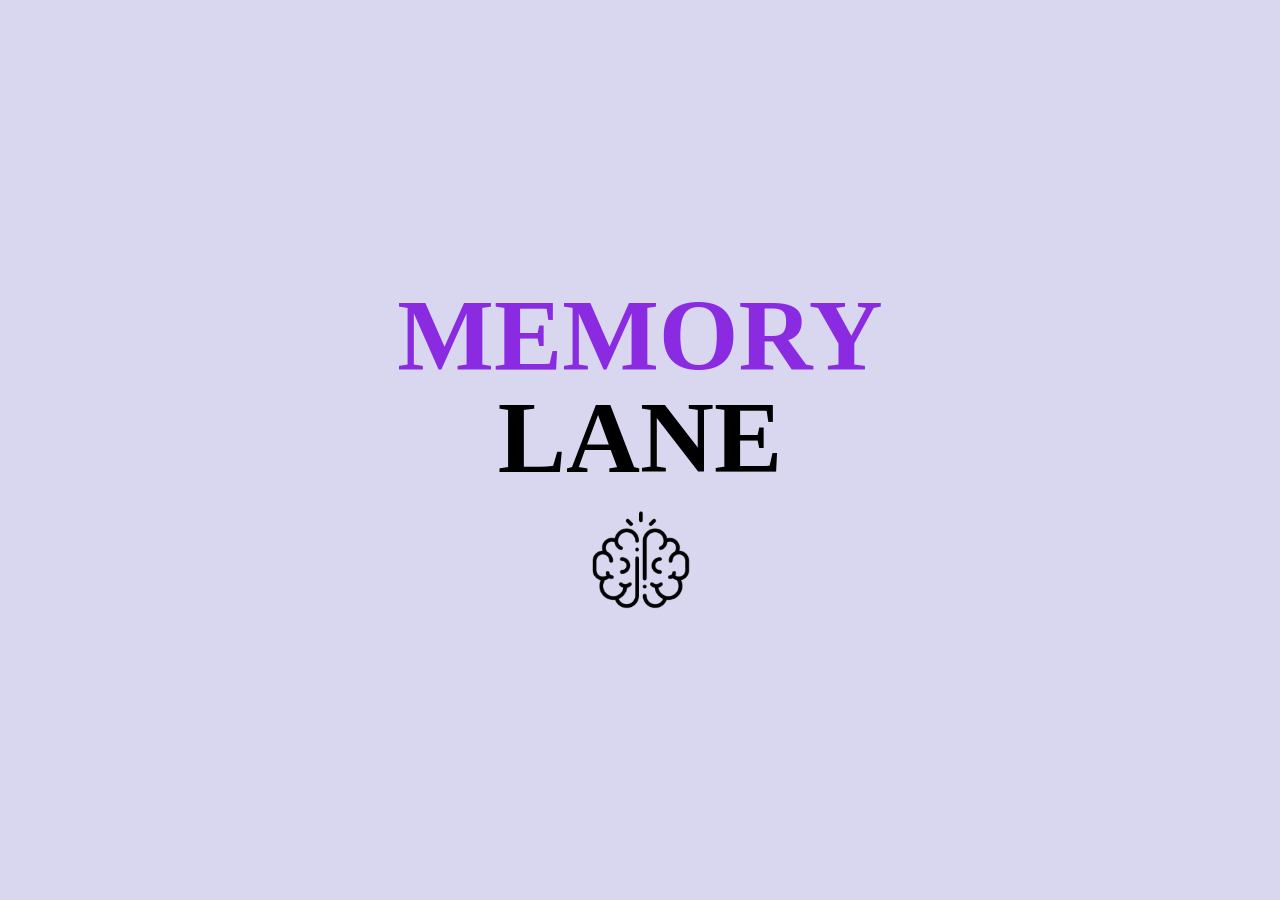
<file: index.html>
<!DOCTYPE html>
<html lang="pt-br">
<head>
    <meta charset="UTF-8">
    <meta name="viewport" content="width=device-width, initial-scale=1">
    <title>MemoryLane</title>
    <link rel="icon" href="./assets/img/favicon.ico" type="image/x-icon">
    <style>
        html, body {
            height: 100%; /* O corpo ocupa 100% da altura da tela */
            margin: 0;
            display: flex;
            justify-content: center; /* Centraliza horizontalmente */
            align-items: center; /* Centraliza verticalmente */
            background-color: #D9D7EF;
        }

        .caixa {
            text-align: center;
        }

        .nome, .nome2 {
            font-size: 8vw; /* Usando unidades vw para tornar o tamanho responsivo */
            line-height: 1;
            margin: 0;
        }

        .nome {
            color: blueviolet;
        }

        .nome2 {
            color: rgb(0, 0, 0);
        }

        /* Estilo da imagem */
        img {
            max-width: 100px;
            width: 50vw; /* Ajuste automático para telas menores */
            margin-top: 20px;
        }

        /* Ajustes para telas menores */
        @media (max-width: 768px) {
            .nome, .nome2 {
                font-size: 10vw; /* Aumenta o tamanho do texto em telas menores */
            }

            img {
                max-width: 75px;
                width: 40vw;
            }
        }

        @media (max-width: 480px) {
            .nome, .nome2 {
                font-size: 12vw; /* Maior ajuste para telas ainda menores */
            }

            img {
                max-width: 50px;
                width: 60vw;
            }
        }
    </style>
        <script>
            setTimeout(function() {
                window.location.href = "p2.html";
            }, 4000);
        </script>
</head>
<body>
    <div class="caixa">
        <h1 class="nome">MEMORY</h1>
        <h1 class="nome2">LANE</h1>
        <img src="./assets/img/CérebroPI.png" alt="Cérebro">
    </div>
</body>
</html>
</file>
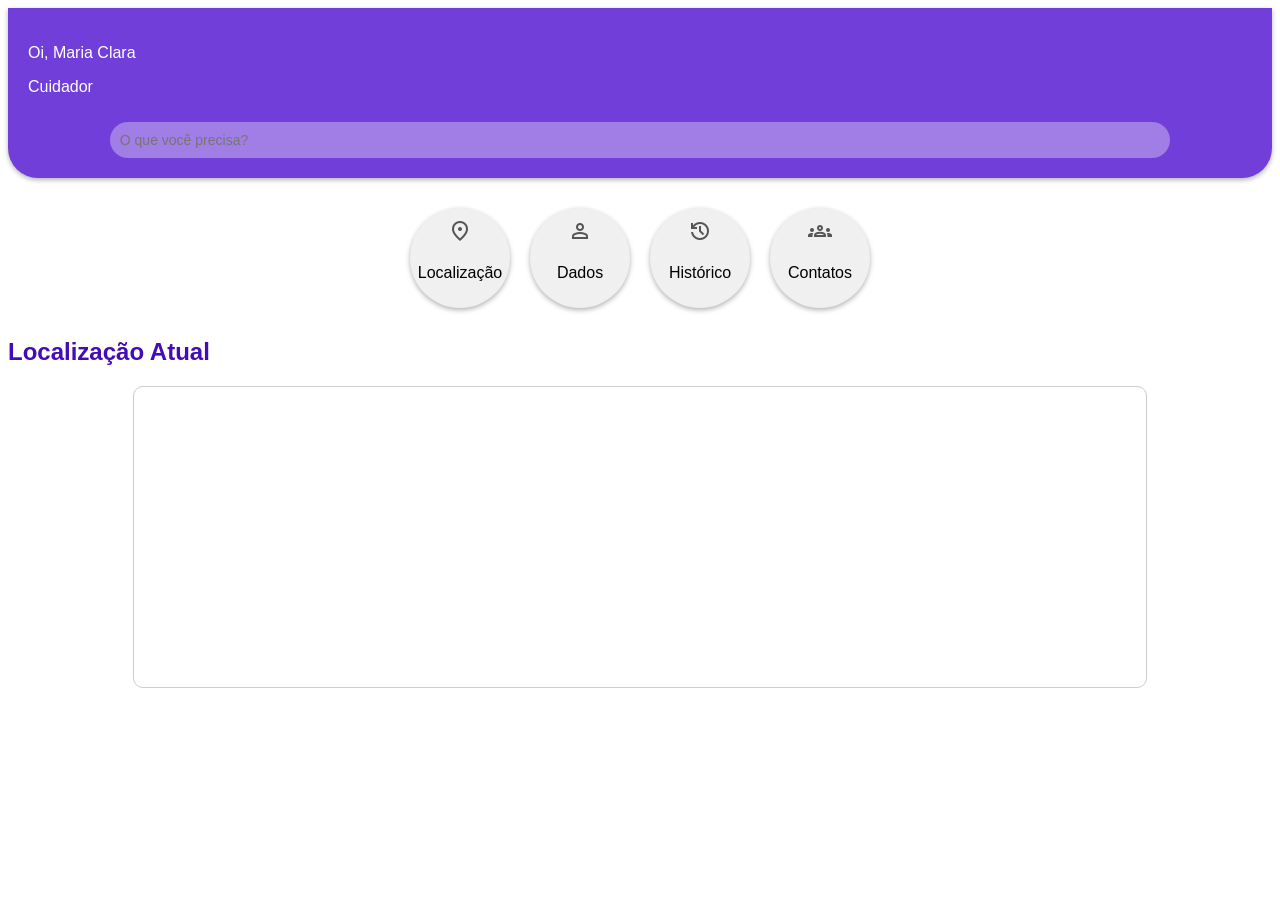
<file: p10.html>
<!DOCTYPE html>
<html lang="pt-BR">
<head>
    <meta charset="UTF-8">
    <meta name="viewport" content="width=device-width, initial-scale=1.0">
    <link rel="stylesheet" href="./assets/css/style6.css">
    <link rel="icon" href="./assets/img/favicon.ico" type="image/x-icon">
    <link rel="stylesheet" href="https://fonts.googleapis.com/css2?family=Material+Symbols+Outlined:opsz,wght,FILL,GRAD@20..48,100..700,0..1,-50..200" />
    <title>MemoryLane</title>
    <style>
        #map {
            height: 300px; /* Altura do mapa */
            width: 80%;     /* Largura do mapa reduzida */
            border: 1px solid #ccc; /* Bordas do mapa */
            border-radius: 10px; /* Bordas arredondadas */
            overflow: hidden; /* Para esconder bordas arredondadas */
            margin: 0 auto; /* Centraliza o mapa */
        }
    </style>
</head>
<body>
    <div class="cartao">
        <div class="cabecalho">
            <div id="usuario">
                <p class="saudacao">Oi, Maria Clara</p>
                <p>Cuidador<br></p>
            </div>
            <div class="perfil">
                <i class="fas fa-user-circle" style="font-size: 50px; color: white;"></i>
            </div>
        </div>
        <div class="barraBusca">
            <input type="text" placeholder="O que você precisa?">
        </div>
    </div>
    <div class="localtitulo">
        <a href="77777777777777777777777777777" class="linkIcone">
            <div id="lembretes" class="icone">
                <span class="material-symbols-outlined"> location_on </span>
                <p class="textoa">Localização</p>
            </div>
        </a>
        <a href="777777777777777777777777777777" class="linkIcone">
            <div id="" class="icone">
                <span class="material-symbols-outlined"> person </span>
                <p class="textoa">Dados</p>
            </div>
        </a>
        <a href="777777777777777777777777777777" class="linkIcone">
            <div id="videos" class="icone">
                <span class="material-symbols-outlined"> history </span>
                <p class="textoa">Histórico</p>
            </div>
        </a>
        <a href="777777777777777777777777777777" class="linkIcone">
            <div id="musicas" class="icone">
                <span class="material-symbols-outlined"> groups </span>
                <p class="textoa">Contatos</p>
            </div>
        </a>
    </div>
    <h2 class="lcz">Localização Atual</h2>
    <div id="localizacao" class="localizacao-container">
        <div id="map">
            <iframe id="mapIframe" width="100%" height="100%" frameborder="0" style="border:0;" allowfullscreen=""></iframe>
        </div>
    </div>

    <script>
        window.onload = function() {
            if (navigator.geolocation) {
                navigator.geolocation.getCurrentPosition(showPosition, showError);
            } else {
                alert("Geolocalização não é suportada por este navegador.");
            }
        };

        function showPosition(position) {
            const lat = position.coords.latitude;
            const lon = position.coords.longitude;
            const mapIframe = document.getElementById("mapIframe");
            mapIframe.src = `https://www.openstreetmap.org/export/embed.html?bbox=${lon - 0.005},${lat - 0.005},${lon + 0.005},${lat + 0.005}&layer=mapnik&marker=${lat},${lon}`;
        }

        function showError(error) {
            switch(error.code) {
                case error.PERMISSION_DENIED: alert("Usuário rejeitou a solicitação de Geolocalização."); break;
                case error.POSITION_UNAVAILABLE: alert("A localização não está disponível."); break;
                case error.TIMEOUT: alert("A solicitação para obter a localização expirou."); break;
                case error.UNKNOWN_ERROR: alert("Um erro desconhecido ocorreu."); break;
            }
        }
        window.onload = function() {
            var dados = JSON.parse(localStorage.getItem("dados"));
    
            if (dados) {
                document.querySelector(".saudacao").textContent = `Oi, ${dados.nome}`;
            }
        };
    </script>
    
    <script src="./assets/script/script3.js"></script>
</body>
</html>
</file>
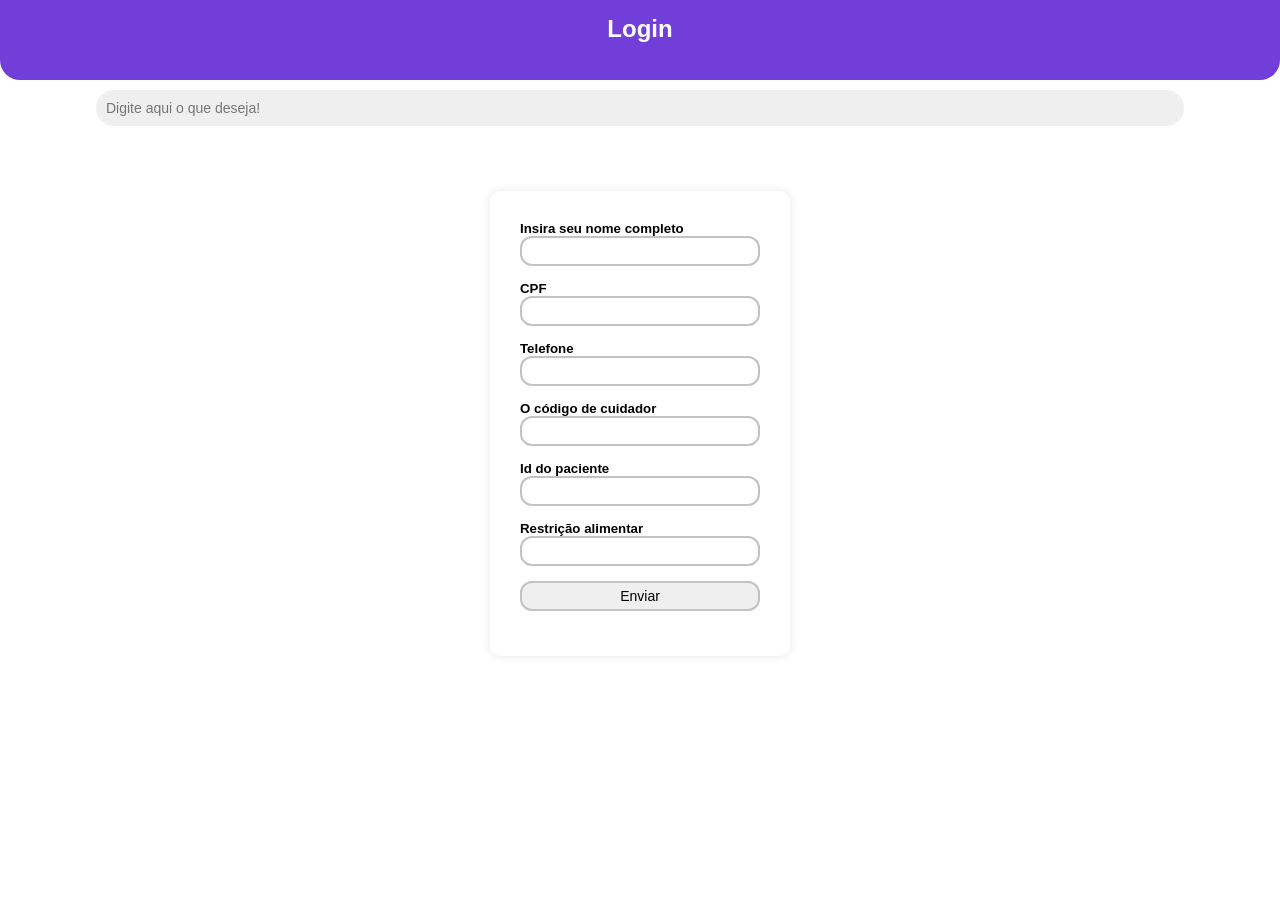
<file: p11.html>
<!DOCTYPE html>
<html lang="en">
<head>
    <meta charset="UTF-8">
    <meta name="viewport" content="width=device-width, initial-scale=1.0">
    <link rel="stylesheet" href="./assets/css/style4.css">
    <link rel="icon" href="./assets/img/favicon.ico" type="image/x-icon">
    <title>MemoryLane</title>
</head>
<body>
    <div class="header">Login</div>
    
    <div class="search-bar">
      <input type="text" placeholder="Digite aqui o que deseja!">
    </div> 

    <div class="bloco">
        <form action="./connect/cadastro_cuidador.php" method="post">
        <h5>Insira seu nome completo</h5>
        <input type="text" name="nome_cuid" id="nome">

        <!-- <h5>Data de nascimento</h5>
        <p><input type="date"> </p> -->

        <h5>CPF</h5>
        <input type="text" name="cpf_cuid" id="cpf">

        <h5>Telefone</h5>
        <input type="text" name="telefone_cuid" id="telefone">

        <h5>O código de cuidador</h5>
        <input type="text" name="cod_cuid" id="sanguineo">

        <h5>Id do paciente</h5>
        <input type="text" name="id_pac" id="remedio">

        <!-- Novo campo restricaoAlimentar -->
        <h5>Restrição alimentar</h5>
        <input type="text" name="restricao_pac" id="restricaoAlimentar">

        <input type="submit" value="Enviar">
    </form>
        <!-- <button type="button" onclick="salvarDados()">Anexar</button> -->
    </div>

    <script>
        function salvarDados() {
            var nome = document.getElementById("nome").value;
            var dataNascimento = document.querySelector("input[type='date']").value;
            var cpf = document.getElementById("cpf").value;
            var telefone = document.getElementById("telefone").value;
            var sanguineo = document.getElementById("sanguineo").value;
            var remedio = document.getElementById("remedio").value;
            var restricaoAlimentar = document.getElementById("restricaoAlimentar").value;

            var dados = {
                nome: nome,
                dataNascimento: dataNascimento,
                cpf: cpf,
                telefone: telefone,
                sanguineo: sanguineo,
                remedio: remedio,
                restricaoAlimentar: restricaoAlimentar
            };

            console.log(dados);

            // Store data in local storage
            localStorage.setItem("dados", JSON.stringify(dados));

            // Alert the user
            alert("Enviado");

            // Redirect to another page
            window.location.href = "./p10.html";
        }
    </script>

    <script src="./assets/script/script3.js"></script>
</body>
</html>
</file>
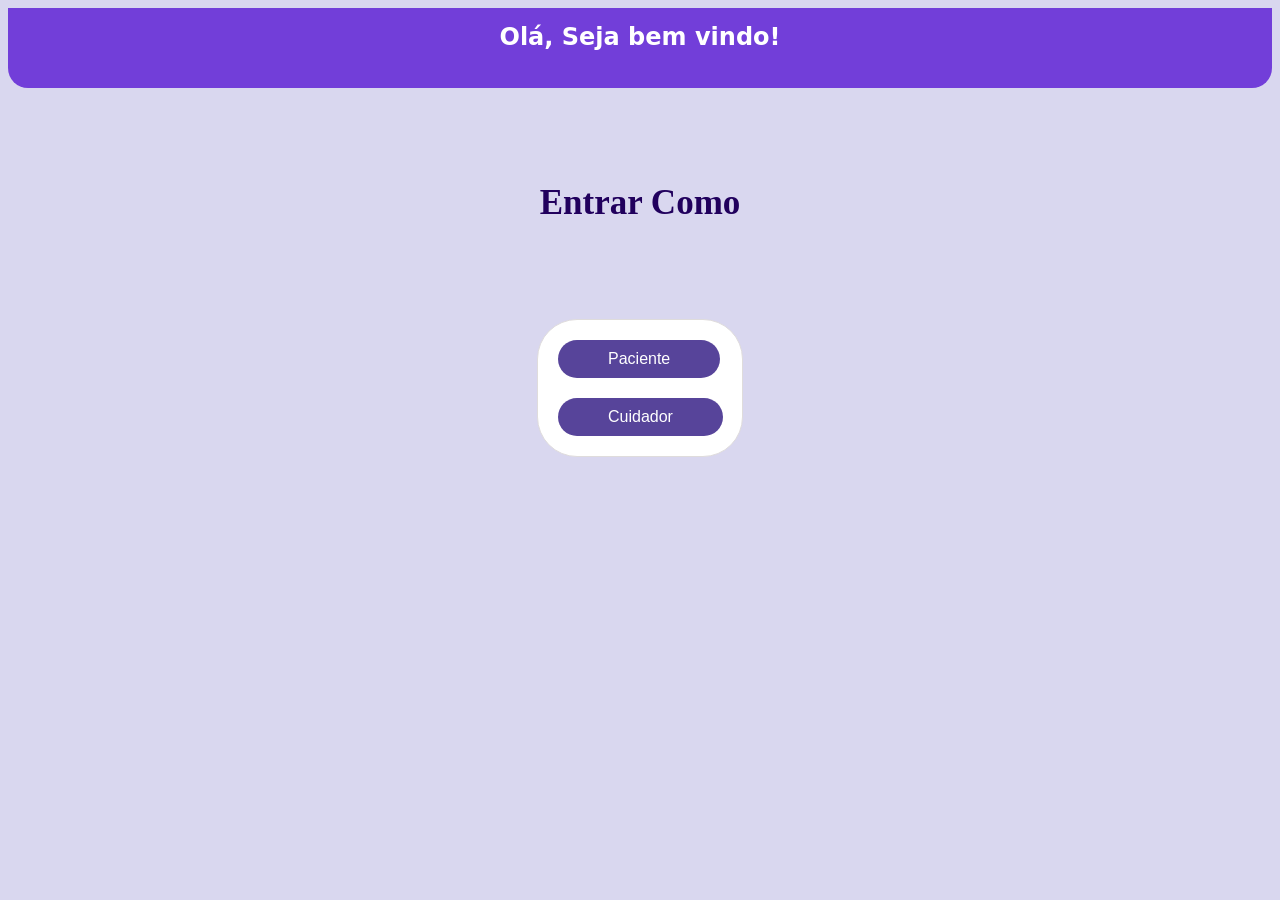
<file: p2.html>
<!DOCTYPE html>
<html lang="pt-br">
<head>
    <meta charset="UTF-8">
    <meta name="viewport" content="width=device-width, initial-scale=1.0">
    <link rel="icon" href="./assets/img/favicon.ico" type="image/x-icon">
    <title>MemoryLane</title>

    <style>

    .header {
      margin: 0;
      padding: 0;
      box-sizing: border-box;
    }

    body {
      display: flex;
      flex-direction: column;
      justify-content: center;
      align-items: center;
      background-color: #D9D7EF;
      overflow: auto;
      font-family: 'Inter', sans-serif;
    }

    .header {
      font-family: system-ui, -apple-system, BlinkMacSystemFont, 'Segoe UI', Roboto, Oxygen, Ubuntu, Cantarell, 'Open Sans', 'Helvetica Neue', sans-serif;
      font-size: 24px;
      font-weight: bold;
      color: white;
      background-color: #723ed9;
      padding: 15px 0;
      border-radius: 0 0 20px 20px;
      width: 100%;
      text-align: center;
      height: 80px;
    }

    .Entrar {
      display: inline-block;
      color: #21005D;
      font-family: Rozha One;
      font-size: 35px;
      text-align: center;
    }

    .lugardobotao {
      background-color: white;
      border: 1px solid #dfdcdc;
      margin: 0px;
      padding: 10px;
      width: 184px; 
      display: inline-block;
      vertical-align: top;
      border-radius: 40px;
    }

    .btnn1 {
    background-color: #57449A;
    color: rgb(0, 0, 0);
    padding: 10px 50px;
    text-align: center;
    border-radius: 40px;
    text-decoration: none;
    display: inline-block;
    margin: 10px;
    transition: background-color 0.3s ease;
    color: #ffffff;
}

.btnn2 {
    background-color: #57449A;
    color: rgb(0, 0, 0);
    padding: 10px 50px;
    text-align: center;
    border-radius: 40px;
    text-decoration: none;
    display: inline-block;
    margin: 10px;
    transition: background-color 0.3s ease;
    color: #ffffff;
}

.btnn1:hover {
    background-color: #2f2358;
}

    </style>
</head>
<body>

<div class="header">Olá, Seja bem vindo!</div>

<br> </br>
<br> </br>

<h1 class="Entrar">Entrar Como</h1>

<br> </br>
<br> </br>

<div class="lugardobotao">
  <a class="btnn1" href="./p7.html">Paciente</a>

  <br>

 <class="lugardobotao">
  <a class="btnn1" href="./p11.html">Cuidador</a>
</div>


</body>
</html>
</file>
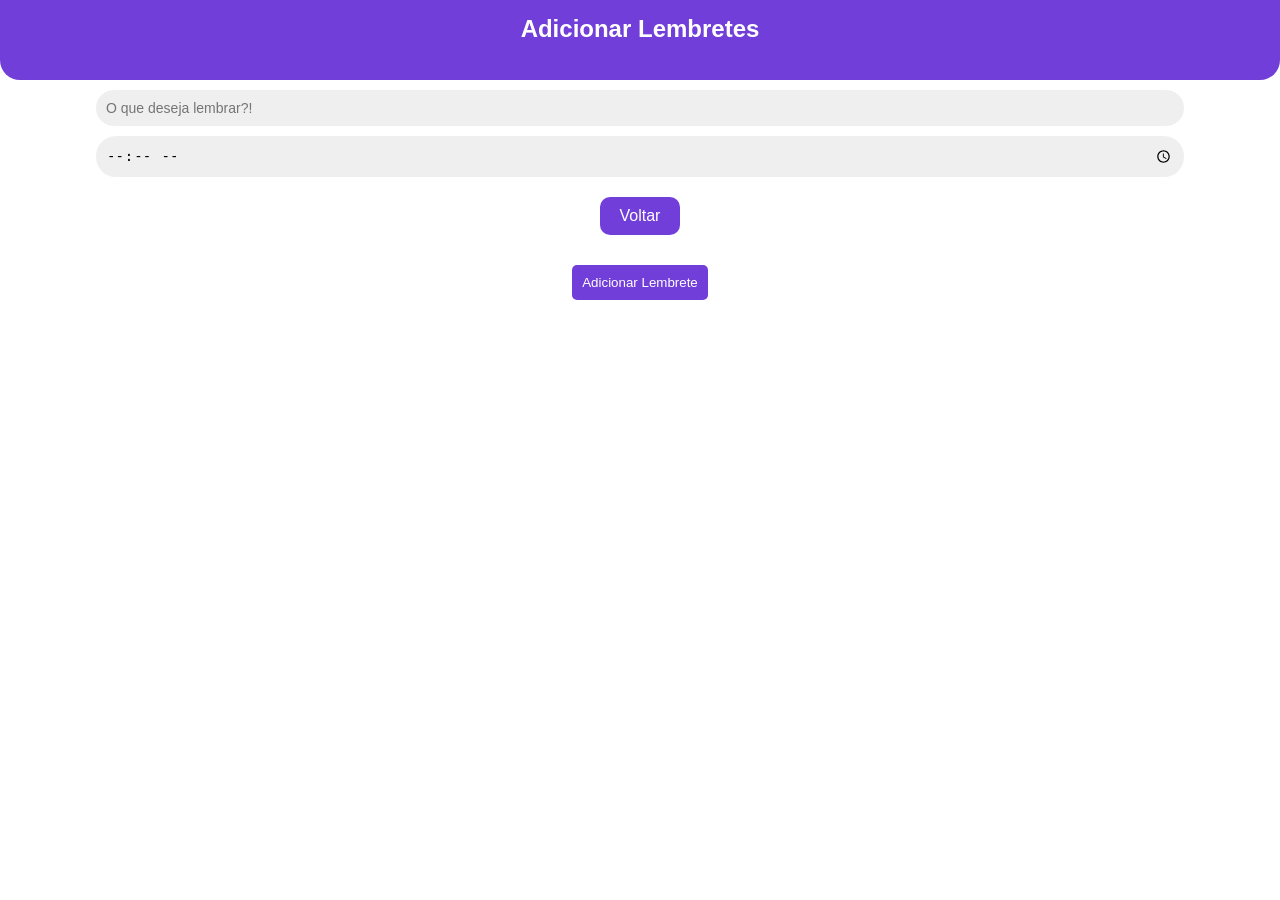
<file: p5.html>
<!DOCTYPE html>
<html lang="pt-BR">
<head>
    <meta charset="UTF-8">
    <meta name="viewport" content="width=device-width, initial-scale=1.0">
    <link rel="stylesheet" href="./assets/css/style3.css">
    <link rel="icon" href="./assets/img/favicon.ico" type="image/x-icon">
    <title>Adicionar Lembretes</title>
</head>
<body>
    <div class="header">Adicionar Lembretes</div>
    <div class="search-bar">
        <input type="text" id="lembreInput" placeholder="O que deseja lembrar?!">
    </div>
    <div class="search-bar">
        <input type="time" id="horaInput" placeholder="Selecione a hora!">
    </div>
    <a href="./p6.html" class="botao-link">Voltar</a>
    <button id="addBtn">Adicionar Lembrete</button>

    <script>
        document.getElementById('addBtn').addEventListener('click', function() {
            const lembreInput = document.getElementById('lembreInput');
            const horaInput = document.getElementById('horaInput');
            const lembreText = lembreInput.value.trim();
            const horaText = horaInput.value;

            if (lembreText && horaText) {
                fetch('adicionar_lembrete.php', {
                    method: 'POST',
                    headers: {
                        'Content-Type': 'application/x-www-form-urlencoded'
                    },
                    body: `texto=${lembreText}&hora=${horaText}`
                })
                .then(response => response.text())
                .then(data => {
                    alert('Lembrete adicionado com sucesso!');
                    lembreInput.value = '';
                    horaInput.value = '';
                })
                .catch(error => {
                    alert('Erro ao adicionar lembrete');
                    console.error('Erro:', error);
                });
            } else {
                alert('Por favor, preencha todos os campos!');
            }
        });
    </script>
</body>
</html>
</file>
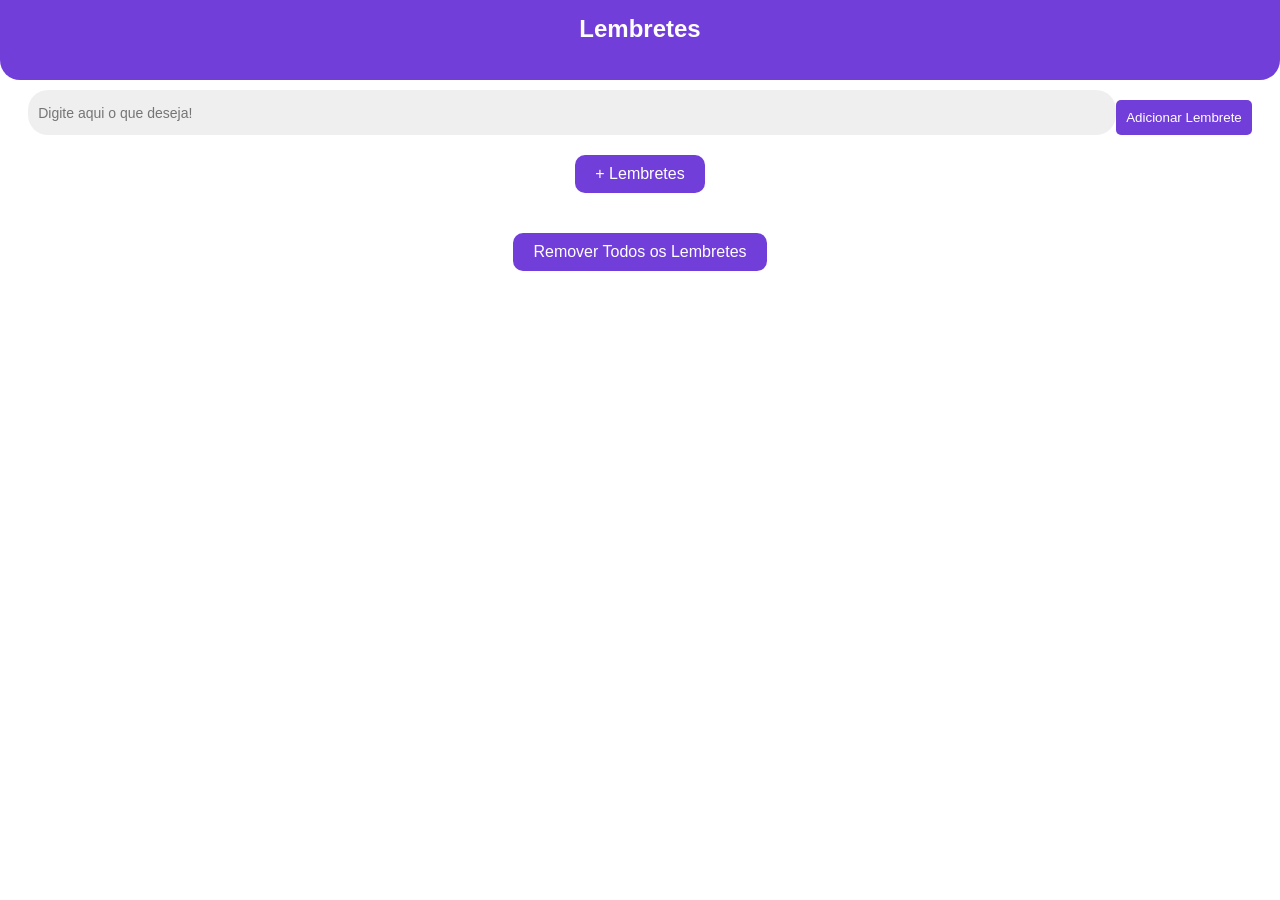
<file: p6.html>
<!DOCTYPE html>
<html lang="pt-BR">
<head>
    <meta charset="UTF-8">
    <meta name="viewport" content="width=device-width, initial-scale=1.0">
    <link rel="stylesheet" href="./assets/css/style3.css">
    <link rel="icon" href="./assets/img/favicon.ico" type="image/x-icon">
    <title>Lembretes</title>
</head>
<body>

<div class="header">Lembretes</div>

<div class="search-bar">
    <input type="text" id="searchInput" placeholder="Digite aqui o que deseja!">
    <button id="addLembreteBtn">Adicionar Lembrete</button> <!-- Botão para adicionar lembrete -->
</div> 

<a href="./p5.html" class="botao-link"> + Lembretes</a>
<button id="removeAllBtn" class="botao-link">Remover Todos os Lembretes</button>

<div id="lembretesContainer" class="lembretes"></div>

<script>
    // Função para carregar e renderizar os lembretes salvos no localStorage
    function loadLembretes() {
        const lembretesContainer = document.getElementById('lembretesContainer');
        const lembretes = JSON.parse(localStorage.getItem('lembretes')) || []; // Carrega os lembretes do localStorage
        console.log('Lembretes carregados:', lembretes); // Debug: veja o que está sendo carregado
        lembretesContainer.innerHTML = ''; // Limpa o container antes de adicionar os lembretes

        lembretes.forEach((lembrete, index) => {
            renderLembrete(lembrete.text, lembrete.hora, index);
        });
    }

    // Função para renderizar um lembrete na tela
    function renderLembrete(text, hora, index) {
        console.log('Adicionando lembrete:', text, hora); // Debug: veja cada lembrete que está sendo adicionado
        const lembretesContainer = document.getElementById('lembretesContainer');

        const bloco = document.createElement('div');
        bloco.classList.add('bloco', `lembrete-${index}`); // Adiciona uma classe específica para o lembrete
        bloco.innerHTML = `
            <h3>${text}</h3>
            <h6>${hora}</h6>
            <button class="botao-remover" onclick="removeLembrete(${index})">Remover</button>
        `;

        lembretesContainer.appendChild(bloco);
    }

    // Função para adicionar um novo lembrete ao localStorage
    document.getElementById('addLembreteBtn').addEventListener('click', function() {
        const input = document.getElementById('searchInput').value; // Pega o valor do input
        if (input.trim() === "") {
            alert('Por favor, insira um lembrete.');
            return;
        }

        const hora = new Date().toLocaleTimeString(); // Adiciona a hora atual ao lembrete
        let lembretes = JSON.parse(localStorage.getItem('lembretes')) || [];
        
        // Adiciona o novo lembrete à lista
        lembretes.push({ text: input, hora: hora });
        localStorage.setItem('lembretes', JSON.stringify(lembretes)); // Salva a lista atualizada no localStorage

        loadLembretes(); // Recarrega a lista de lembretes para exibir o novo
        document.getElementById('searchInput').value = ''; // Limpa o campo de input após adicionar
    });

    // Função para remover todos os lembretes
    document.getElementById('removeAllBtn').addEventListener('click', function() {
        if (confirm('Você tem certeza que deseja remover todos os lembretes?')) {
            localStorage.removeItem('lembretes'); // Remove todos os lembretes do localStorage
            loadLembretes(); // Recarrega a lista de lembretes (agora vazia)
            alert('Todos os lembretes foram removidos.');
        }
    });

    // Função para remover um lembrete específico
    function removeLembrete(index) {
        if (confirm('Você tem certeza que deseja remover este lembrete?')) {
            let lembretes = JSON.parse(localStorage.getItem('lembretes')) || [];
            lembretes.splice(index, 1); // Remove o lembrete da lista
            localStorage.setItem('lembretes', JSON.stringify(lembretes)); // Atualiza o localStorage

            // Remove o lembrete do DOM sem recarregar a página
            const lembreteElement = document.querySelector(`.lembrete-${index}`);
            if (lembreteElement) {
                lembreteElement.remove();
            }
            // Recarrega os lembretes para atualizar os índices
            loadLembretes();
        }
    }

    // Carrega os lembretes ao abrir a página
    loadLembretes();

</script>

</body>
</html>
</file>
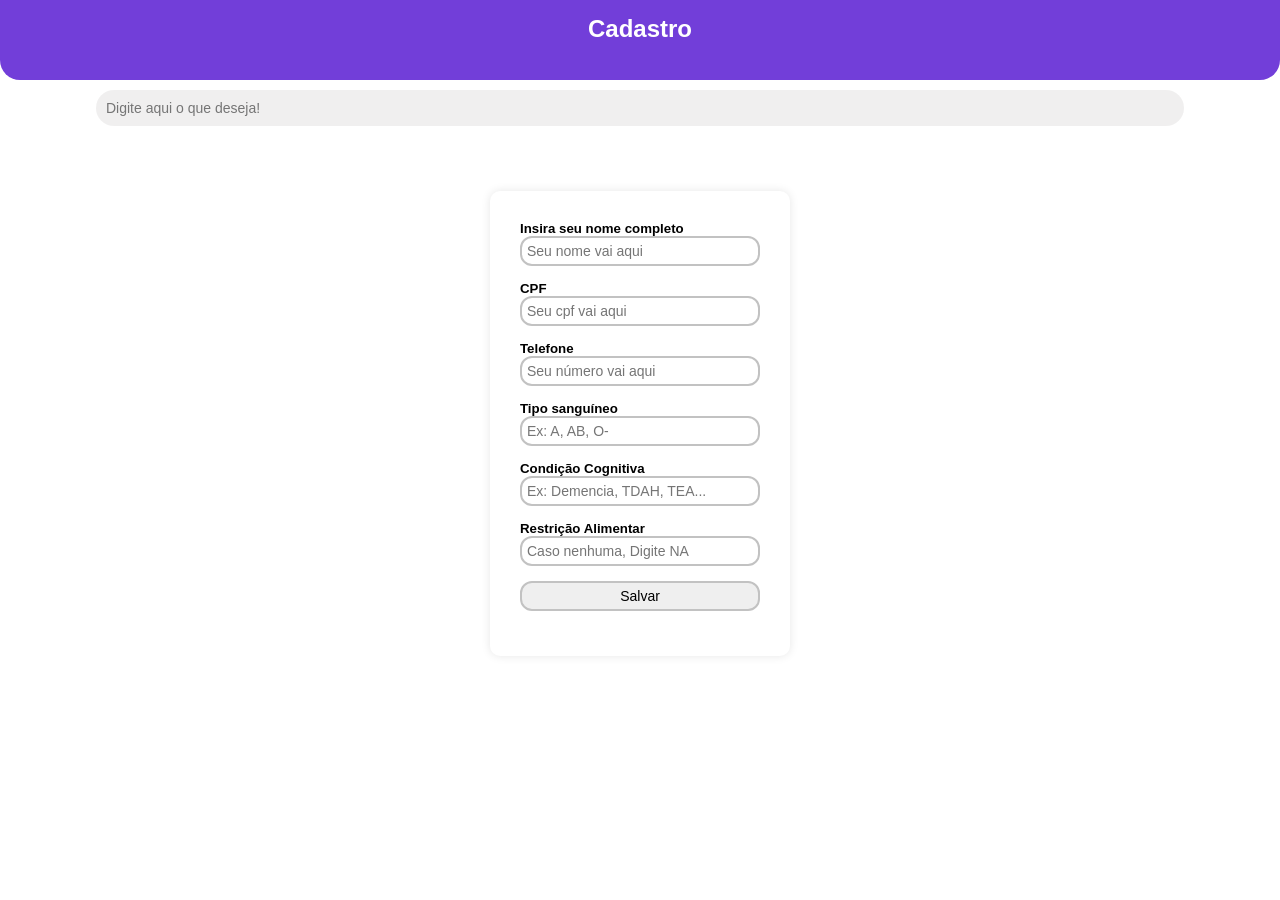
<file: p7.html>
<!DOCTYPE html>
<html lang="pt-BR">
<head>
    <meta charset="UTF-8">
    <meta name="viewport" content="width=device-width, initial-scale=1.0">
    <link rel="stylesheet" href="./assets/css/style4.css">
    <link rel="icon" href="./assets/img/favicon.ico" type="image/x-icon">
    <title>MemoryLane</title>
</head>
<body>
    <div class="header">Cadastro</div>
    
    <div class="search-bar">
      <input type="text" placeholder="Digite aqui o que deseja!">
    </div> 

    <div class="bloco">
        <form action="./connect/cadastro.php" method="post">
            <h5>Insira seu nome completo</h5>
            <input type="text" name="nome" id="nome" required placeholder="Seu nome vai aqui">

            <h5>CPF</h5>
            <input type="text" name="cpf" id="cpf" placeholder="Seu cpf vai aqui" required>

            <h5>Telefone</h5>
            <input type="text" name="telefone" id="telefone" placeholder="Seu número vai aqui">

            <h5>Tipo sanguíneo</h5>
            <input type="text" name="tipo" id="sanguineo" required placeholder="Ex: A, AB, O-">

            <h5>Condição Cognitiva</h5> <!-- Alterado -->
            <input type="text" name="medico" id="doencaCognitiva" placeholder="Ex: Demencia, TDAH, TEA..." required>

            <h5>Restrição Alimentar</h5>
            <input type="text" name="restricao" id="restricaoAlimentar" placeholder="Caso nenhuma, Digite NA" required>

            <input type="submit" value="Salvar">
        </form>
    </div>

    <script src="./assets/script/script2.js"></script>
</body>
</html>
</file>
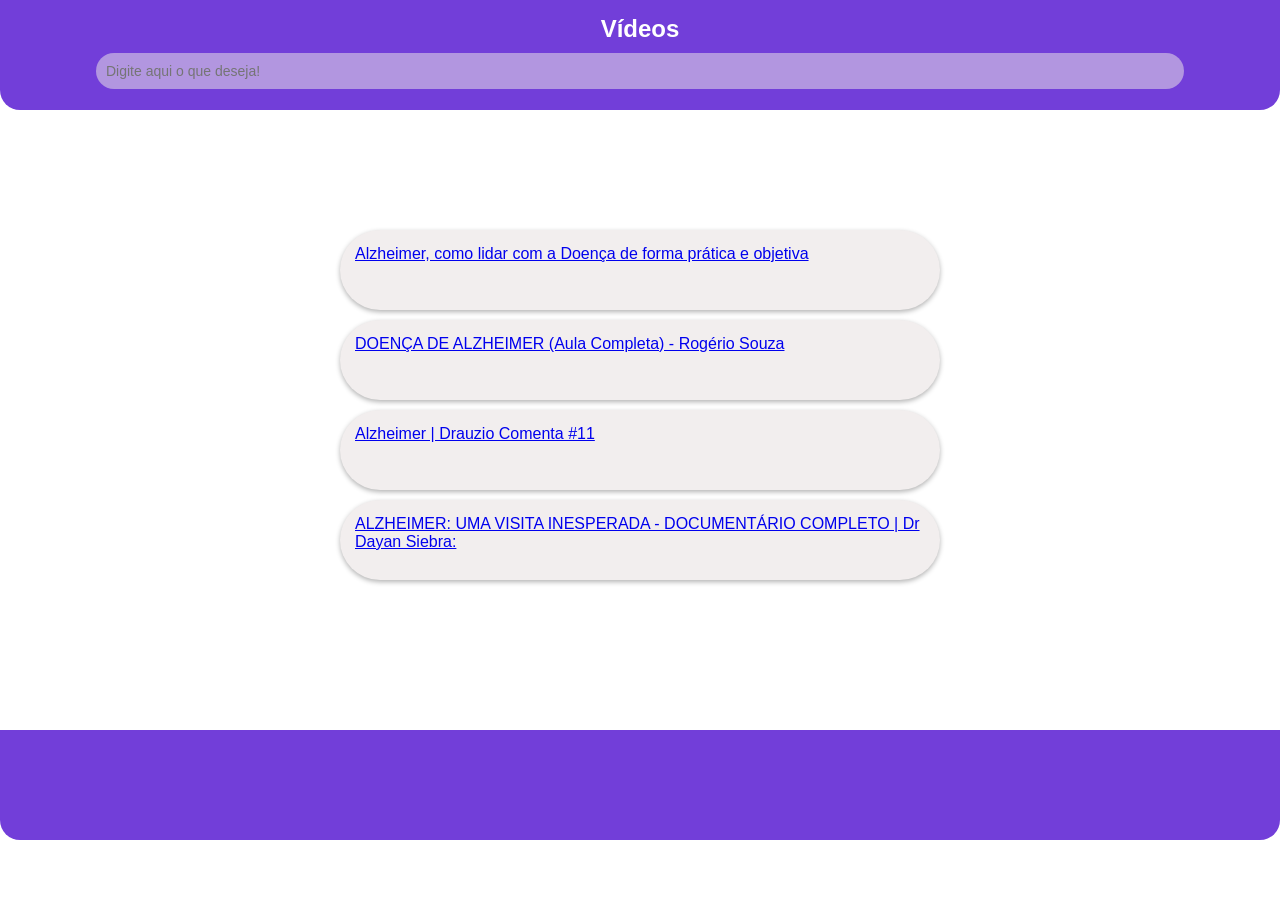
<file: p8.html>
<!DOCTYPE html>
<html lang="en">
<head>
    <meta charset="UTF-8">
    <meta name="viewport" content="width=device-width, initial-scale=1.0">
    <link rel="stylesheet" href="./assets/css/style5.css">
    <title>MemoryLane</title>
    <link rel="icon" href="./assets/img/favicon.ico" type="image/x-icon">


</head>
<body>

<div class="header">Vídeos
    
  <div class="search-bar">
    <input class="pesquisa" type="text" placeholder="Digite aqui o que deseja!">
  </div> 
</div>
<div class="video-list">
    <a href="https://youtu.be/CSWJvlsENwo?si=HLX9hxuzdSO5rlW4"><div class="video-item">Alzheimer, como lidar com a Doença de forma prática e objetiva</div></a>
        
    </div>
    <a href="https://youtu.be/vgBnmFTuN4E?si=h5n8lImHzBlaBNKT"><div class="video-item">DOENÇA DE ALZHEIMER (Aula Completa) - Rogério Souza</div></a>
        
    </div>
    <a href="https://youtu.be/ArFbR6-wKSI?si=WEeqVAt4pBAZbsJp"><div class="video-item">Alzheimer | Drauzio Comenta #11</div></a>
  
    </div>
    <a href="https://youtu.be/ocqWDWrE5X8?si=87WhA7qaPUC03eii"><div class="video-item">ALZHEIMER: UMA VISITA INESPERADA - DOCUMENTÁRIO COMPLETO | Dr Dayan Siebra:</div></a>

    </div>
</div>
<div class="container">
</div>

<div class="fim">
    
</div>
</file>
<file: assets/css/style6.css>
body {
    background-color: #FFFFFF;
    font-family: 'Inter', sans-serif;
  }
  
  .linkVerTodos {
    text-decoration: none;
    font-family: 'Inter', sans-serif;
    color: #21005D;
    font-style: inherit;
  }
  
  .cartao {
    background-color: #723ED9;
    border-top-right-radius: 0px;
    border-top-left-radius: 0px;
  border-bottom-left-radius: 30px;
  border-bottom-right-radius: 30px;
    box-shadow: 0 2px 5px rgba(0, 0, 0, 0.3);
    padding: 20px;
  }
  
  
  .cabecalho {
    display: flex;
    justify-content: space-between;
  align-items: center;
    color: white;
    
  }
  
  .usuario {
    display: flex;
    flex-direction: column;
  }
  
  .usuario .saudacao {
    font-size: 20px;
    font-weight: bold;
  }
  
  .perfil {
    margin-top: 10px;
  }
  .material-symbols-outlined-busca{
margin-top: -7px;
  }
  .barraBusca {
    margin-top: 10px;
    position: relative;
    width: 100%;
    display: flex;
    justify-content: center;
  }
  
  .barraBusca input {
    width: 85%;
    padding: 10px;
    border-radius: 20px;
    border: none;
    outline: none;
    font-size: 14px;
    background-color: #ffffff54;
  }
  
  .barraBusca .busca {
    position: absolute;
    right: 10%;
    top: 50%;
    color: #ffffff;
    font-size: 18px;
  }
  
  .icone {
    text-align: center;
    margin: 10px;
    width: 80px;
    height: 80px;
    border-radius: 50%;
    background-color: #f0f0f0;
    box-shadow: 0px 2px 5px rgba(0, 0, 0, 0.3);
    display: flex;
    flex-direction: column; 
    align-items: center; 
    justify-content: center; 
    padding: 10px;
  }
  
  .material-symbols-outlined {
    font-size: 36px;
  color: #555;
    margin-bottom: 5px; 
  }
  
  .localtitulo {
    display: flex;
    justify-content: center;
    margin-top: 20px;
  
  }
  
  .lcz {
    font-size: 24px;
    color: #440bb6; 
  }

  
  /* Estilos para os links dos ícones */
  .linkIcone {
    text-decoration: none;
    color: inherit;
    border-radius: 4px;
    border-color: #723ED9;
  }
  li {
    background: #e9ecef;
    margin: 5px 0;
    padding: 10px;
    border-radius: 5px;
  }
  .lembretes {
    margin-top: 20px;
    width: 300px;
  }
  #lembre {
    border-radius: 17px;
    border: 2px solid #c2c2c2;
    width: 100%;
    padding: 8px;
    margin-top: 20px;
  }
  
  
  .lembrete {
    display: flex;
    justify-content: space-between;
    align-items: center;
    background-color: #f9f9f9;
    border-radius: 5px;
    padding: 10px;
    margin: 10px 0;
    box-shadow: 2px 2px 6px rgba(0, 0, 0, 0.1);
  }
  
  .lembrete p {
    margin: 0;
    font-size: 16px;
    color: #333;
  }
  
  .botao-remover {
    background-color: #ffffff; /* Cor vermelha */
    color: white;
    border: none;
    border-radius: 5px;
    padding: 5px 10px;
    cursor: pointer;
    transition: background-color 0.3s, transform 0.2s;
  }
  
  .botao-remover:hover {
    background-color: #582eab; /* Muda a cor no hover */
  }
  
  .botao-remover:active {
    background-color: #4812b4; /* Cor ao clicar */
    transform: scale(0.98); /* Efeito de clique */
  }
  
  .bloco {
    display: flex;
    flex-direction: column;
    justify-content: space-between;
    background-color: #beb8b83b;
    border-radius: 10px;
    color: rgb(0, 0, 0);
    width: 300px;
    padding: 10px;
    box-shadow: 5px 5px 9px rgba(0, 0, 0, 0.211);
  }
  
  .bloco h3, .bloco h6 {
    margin: 0;
    overflow: hidden;
    text-overflow: ellipsis;
    white-space: nowrap; /* Use `normal` se quiser quebra de linha */
  }
  
  .botao-remover {
    background-color: #723ED9;
    color: white;
    border: none;
    border-radius: 5px;
    padding: 5px 10px;
    cursor: pointer;
    margin-top: 10px; /* Espaço acima do botão */
    align-self: flex-end
  }
</file>
<file: assets/css/style4.css>
/* Global Styles */
* {
    margin: 0;
    padding: 0;
    box-sizing: border-box;
}

body {
    display: flex;
    flex-direction: column;
    justify-content: center;
    align-items: center;
    background-color: #ffffff;
    overflow: auto; /* Allows scrolling when needed */
    font-family: 'Inter', sans-serif; /* Sets the font for the entire body */
}

/* Header */
.header {
    font-size: 24px;
    font-weight: bold;
    color: white;
    background-color: #723ed9;
    padding: 15px 0;
    border-radius: 0 0 20px 20px;
    width: 100%;
    text-align: center;
    height: 80px;
}

/* Search Bar */
.search-bar {
    margin-top: 10px;
    position: relative;
    width: 100%;
    display: flex;
    justify-content: center;
}

.search-bar input {
    width: 85%;
    padding: 10px;
    border-radius: 20px;
    border: none;
    outline: none;
    font-size: 14px;
    background-color: #beb8b83b;
}

.search-bar i {
    position: absolute;
    right: 10%;
    top: 50%;
    transform: translateY(-50%);
    color: #666666;
    font-size: 18px;
}

/* Responsive Adjustments */
@media (max-width: 768px) {
    /* Adjust font sizes for smaller screens */
    .header {
        font-size: 20px;
    }

    .search-bar input {
        font-size: 13px;
    }
}

/* Bloco */
.bloco {
    max-width: 300px;
    margin: 50px auto;
    padding: 30px; /* Reduced padding for smaller screens */
    background: #fff;
    border-radius: 10px;
    box-shadow: 0 0 10px rgba(0, 0, 0, 0.1);
}

/* Button */
button {
    color: rgb(136, 136, 136);
    font-family: 'Inter', sans-serif;
    border-radius: 10px;
    margin-left: 90px;
    border: 2px solid #c2c2c2;
    cursor: pointer;
    padding: 2%;
}

/* Input */
input {
    border-radius: 12px;
    margin-bottom: 15px; /* Increased spacing between inputs */
    border: 2px solid #c2c2c2;
    width: 100%;
    padding: 5px;
    font-size: 14px; /* Adjust font size as needed */
    font-weight: normal; /* Make font thinner */
}

    h5{
        font-weight:bolder;
        }
</file>
<file: assets/css/style3.css>
* {
  margin: 0;
  padding: 0;
  box-sizing: border-box;
}

body {
  display: flex;
  flex-direction: column;
  justify-content: center;
  align-items: center;
  background-color: #ffffff;
  overflow: auto; /* Permite rolagem quando necessário */
  font-family: 'Inter', sans-serif; /* Define a fonte para o corpo todo */
}

.header {
  font-size: 24px;
  font-weight: bold;
  color: white;
  background-color: #723ed9;
  padding: 15px 0;
  border-radius: 0 0 20px 20px;
  width: 100%;
  text-align: center;
  height: 80px;
}

.search-bar {
  margin-top: 10px;
  position: relative;
  width: 100%;
  display: flex;
  justify-content: center;
}

.search-bar input {
  width: 85%;
  padding: 10px;
  border-radius: 20px;
  border: none;
  outline: none;
  font-size: 14px;
  background-color: #beb8b83b;
}

.search-bar i {
  position: absolute;
  right: 10%;
  top: 50%;
  transform: translateY(-50%);
  color: #666666;
  font-size: 18px;
}

.botao-link {
  display: inline-block;
  padding: 10px 20px;
  background-color: #723ed9;
  color: white;
  text-align: center;
  text-decoration: none;
  border-radius: 10px;
  font-size: 16px;
  margin: 20px; /* Ajusta a margem */
}

.botao-link:hover {
  background-color: #723ed996;
}

.bloco {
  padding: 20px;
  margin: 10px;
  background-color: #beb8b83b;
  border-radius: 10px;
  color: rgb(0, 0, 0); /* Cor do texto */
  width: 90%;
  box-shadow: 5px 5px 9px rgba(0, 0, 0, 0.211); /* Adiciona sombra */
}

h6 {
  font-weight: lighter;
}

h4 {
  color: rgb(0, 0, 0); /* Cor do texto */
  font-weight: bold;
  text-align: center;
}

.blocolem {
  padding: 20px;
  margin: 20px;
  background-color: #beb8b83b;
  border-radius: 10px;
  color: rgb(0, 0, 0); /* Cor do texto */
  width: 60%;
  box-shadow: 5px 5px 9px rgba(0, 0, 0, 0.211); /* Adiciona sombra */
}

#lembre {
  border-radius: 17px;
  border: 2px solid #c2c2c2;
  width: 100%;
  padding: 8px;
  margin-top: 20px;
}

button {
  margin-top: 10px;
  padding: 10px;
  border: none;
  background-color: #723ed9;
  color: white;
  border-radius: 5px;
  cursor: pointer;
  transition: background-color 0.3s;
}

button:hover {
  Background-color: #723ed996;
}


.lembretes {
  margin-top: 20px;
  width: 300px;
}

ul {
  list-style: none;
  padding: 0;
}

li {
  background: #e9ecef;
  margin: 5px 0;
  padding: 10px;
  border-radius: 5px;
}
.bloco {
  padding: 20px;
  margin: 10px;
  background-color: #beb8b83b;
  border-radius: 10px;
  color: rgb(0, 0, 0); /* Cor do texto */
  width: 90%;
  box-shadow: 5px 5px 9px rgba(0, 0, 0, 0.211); /* Adiciona sombra */
}
</file>
<file: assets/css/style5.css>
* {
    margin: 0;
    padding: 0;
    box-sizing: border-box;
  }

  body {
    display: flex;
    flex-direction: column;
    justify-content: center;
    align-items: center;
    background-color: #ffffff;
    overflow: auto; /* Permite rolagem quando necessário */
    font-family: 'Inter', sans-serif; /* Define a fonte para o corpo todo */
  
  }

  .header {
    font-size: 24px;
    font-weight: bold;
    color: white;
    background-color: #723ed9;
    padding: 15px 0;
    border-radius: 0 0 20px 20px;
    width: 100%;
    text-align: center;
    height: 110px;
    
    
  }

  .search-bar {
    margin-top: 10px;
    position: relative;
    width: 100%;
    display: flex;
    justify-content: center;
    
    
  }

  .search-bar input {
    width: 85%;
    padding: 10px;
    border-radius: 20px;
    border: none;
    outline: none;
    font-size: 14px;
    background-color: #ece7e786;
    
  }

  .search-bar i {
    position: absolute;
    right: 10%;
    top: 50%;
    transform: translateY(-50%);
    color: #d1d1d1;
    font-size: 18px;
  }
  .video-list {
  display: flex;
  flex-direction: column;
  gap: 10px;
  padding: 20px;
  width: 300px; 
  height: 100px;
  align-items: center;
  margin-top: 100px;
  margin-bottom: 10px;
}

.video-item {
  background-color: #f2eeee;
  padding: 15px;
  border-radius: 50px;
  box-shadow: 0 2px 5px rgba(0, 0, 0, 0.3);
  width: 600px; 
  height: 80px; 
  margin-bottom: 10px;
}

.video-item p {
  margin: 0;
}

.container {
    width: 500;
    height: 300;
    background-color: #723ed9;
}
.fim{
  font-size: 24px;
    font-weight: bold;
    color: white;
    background-color: #723ed9;
    padding: 15px 0;
    border-radius: 0 0 20px 20px;
    width: 100%;
    text-align: center;
    height: 110px;
    margin-top: 140px;
}
</file>
